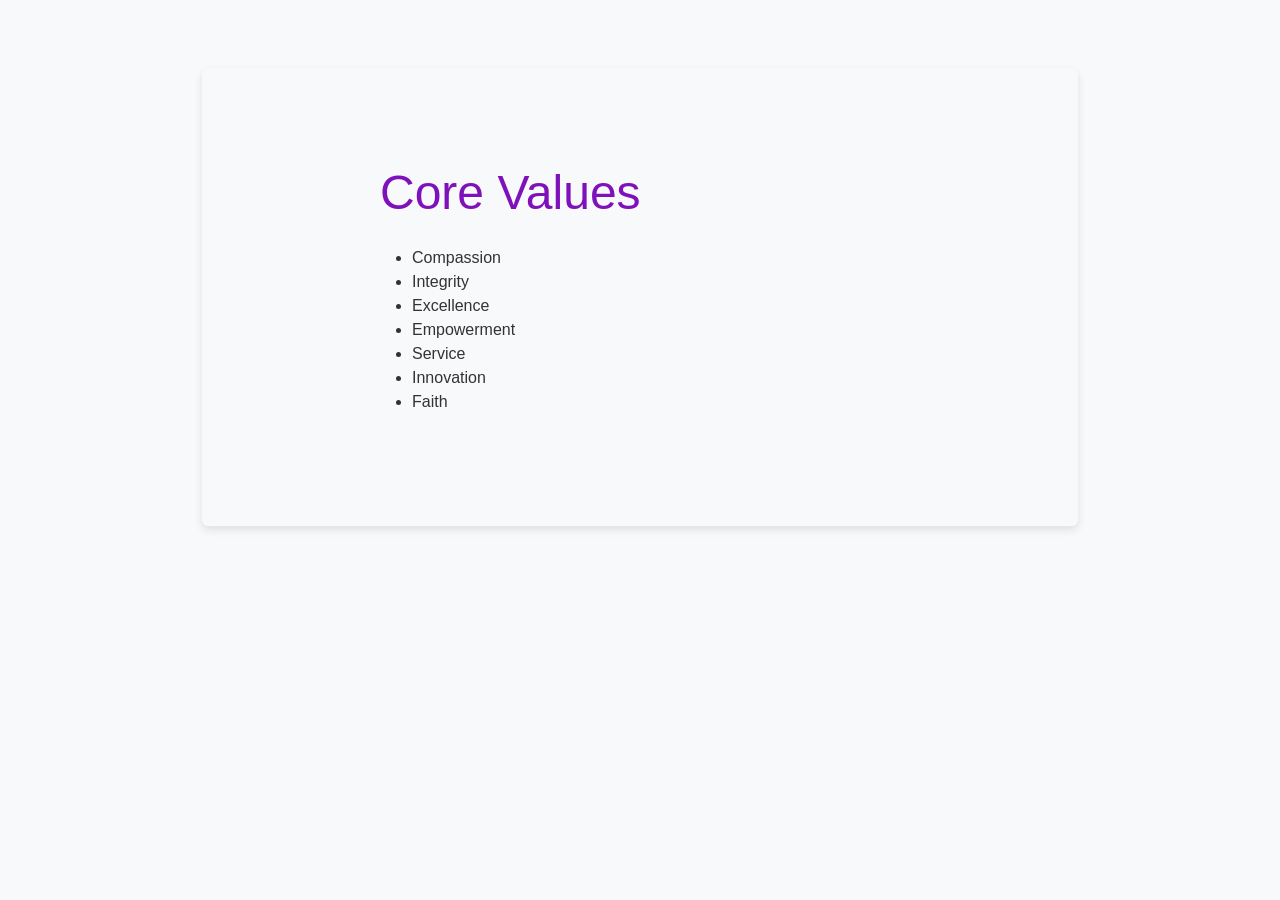
<file: core_values.html>
<!DOCTYPE html>
<html lang="en">
<head>
    <meta charset="UTF-8">
    <meta name="viewport" content="width=device-width, initial-scale=1.0">
    <title>Our Core Values</title>
    <link href="https://cdn.jsdelivr.net/npm/bootstrap@5.3.3/dist/css/bootstrap.min.css" rel="stylesheet" integrity="sha384-QWTKZyjpPEjISv5WaRU9OFeRpok6YctnYmDr5pNlyT2bRjXh0JMhjY6hW+ALEwIH" crossorigin="anonymous">
    <script src="https://cdn.jsdelivr.net/npm/bootstrap@5.3.3/dist/js/bootstrap.bundle.min.js" integrity="sha384-YvpcrYf0tY3lHB60NNkmXc5s9fDVZLESaAA55NDzOxhy9GkcIdslK1eN7N6jIeHz" crossorigin="anonymous"></script>

    <style>
        /* Base Styles */
        body {
            background-color: #f8f9fa;
            font-family: 'Arial', sans-serif;
            color: #333;
            padding: 20px;
        }

        /* Title Styles */
        .display-5 {
            color: #2C3E50;
            font-weight: 600;
        }

        /* Card/Content Box Styles */
        .bg-body-tertiary {
            background-color: #ffffff;
            box-shadow: 0 4px 8px rgba(0, 0, 0, 0.1);
            border-radius: 15px;
            padding: 40px;
        }

        /* Paragraph Styling */
        .fs-5 {
            font-size: 1.25rem;
            line-height: 1.6;
            color: #555;
        }

        /* Responsive Adjustments */
        @media (max-width: 768px) {
            .display-5 {
                font-size: 2rem;
            }

            .fs-5 {
                font-size: 1.1rem;
            }
        }

        /* Spacing Adjustments */
        .container {
            max-width: 900px;
        }

    </style>
</head>

<body>
    <div class="container my-5">
        <div class="bg-body-tertiary p-5 rounded">
            <div class="col-sm-8 py-5 mx-auto text-left">
                <h1 style="color: #7f11bb ;" class="display-5 fw-normal">Core Values</h1>
                <p class="fs-5 mt-4">
                    <ul>
                    <li>Compassion</li>
                    <li>Integrity</li>
                    <li>Excellence</li>
                    <li>Empowerment</li>
                    <li>Service</li>
                    <li>Innovation</li>
                    <li>Faith</li>
                    </ul>

                </p>
            </div>
        </div>
    </div>
</body>
</html>
</file>
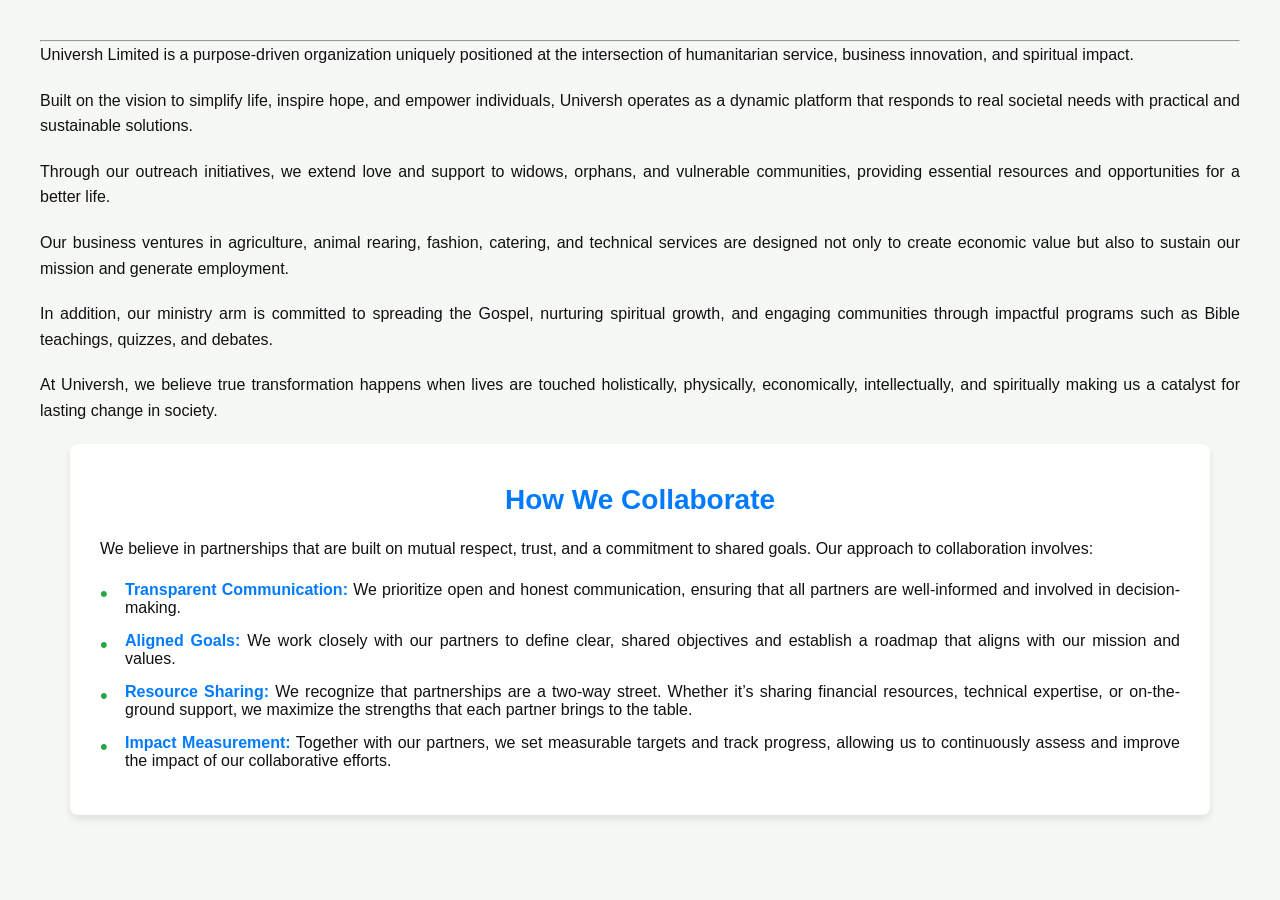
<file: discover.html>
<!DOCTYPE html>
<html lang="en">
<head>
    <meta charset="UTF-8">
    <meta name="viewport" content="width=device-width, initial-scale=1.0">
    <link rel="stylesheet" href="./style.css"/>
    <title>Discover More</title>
    <link rel="preconnect" href="https://fonts.googleapis.com">
    <link rel="preconnect" href="https://fonts.gstatic.com" crossorigin>
    <link href="https://fonts.googleapis.com/css2?family=Anton&family=Arima:wght@100..700&family=Bebas+Neue&family=Bodoni+Moda:ital,opsz,wght@0,6..96,400..900;1,6..96,400..900&family=Edu+AU+VIC+WA+NT+Dots:wght@400..700&family=Lobster&family=Londrina+Sketch&family=Lora:ital,wght@0,400..700;1,400..700&family=Pacifico&family=Playfair+Display:ital,wght@0,400..900;1,400..900&family=Playwrite+GB+S:ital,wght@0,100..400;1,100..400&family=Prociono&display=swap" rel="stylesheet">
</head>
<style>
    div img {
       float: left; 
       border-radius: 50%;
       margin: 10px;
    }

    hr {
        clear: both;
    }

    body {
        text-align: justify;
        padding: 40px;
    }
    
    .about-founder {
        text-align: center;
    }


    .container {
      width: 95%;
      margin: 0 auto;
      padding: 30px;
      background-color: #ffffff; /* White background for content area */
      border-radius: 8px;
      box-shadow: 0 4px 8px rgba(0, 0, 0, 0.1); /* Subtle shadow for depth */
    }

    h2.partnership {
      text-align: center;
      font-size: 28px;
      color: #007BFF; /* Blue color for the heading */
      margin-bottom: 20px;
    }

    p {
      font-size: 16px;
      line-height: 1.6;
      margin-bottom: 20px;
    }

    ul {
      list-style-type: none; /* Remove default bullet points */
      padding: 0;
    }

    li {
      margin-bottom: 15px;
      padding-left: 25px; /* Indentation for list items */
      position: relative;
    }

    li::before {
      content: '\2022'; /* Custom bullet point */
      color: #28a745; /* Green color for bullets */
      position: absolute;
      left: 0;
      font-size: 22px;
    }

    .collab {
      color: #007BFF; /* Blue color for the bold text */
      font-weight: bold;
    }

    /* Hover effect for the collab class */
    .collab:hover {
      color: #28a745; /* Change color to green when hovered */
      cursor: pointer;
    }

    /* Add some spacing and padding for overall page */
    .container {
      padding-top: 40px;
    }

</style>
<body>


    <center>
        <div class="content">
    </center>
    </div>

    <hr>

    <div>
        
    <p>Universh Limited is a purpose-driven organization uniquely positioned at the intersection of humanitarian service, business innovation, and spiritual impact.</p>
    <p>Built on the vision to simplify life, inspire hope, and empower individuals, Universh operates as a dynamic platform that responds to real societal needs with practical and sustainable solutions.</p>
    <p>Through our outreach initiatives, we extend love and support to widows, orphans, and vulnerable communities, providing essential resources and opportunities for a better life.</p>
    <p>Our business ventures in agriculture, animal rearing, fashion, catering, and technical services are designed not only to create economic value but also to sustain our mission and generate employment.</p>
    <p>In addition, our ministry arm is committed to spreading the Gospel, nurturing spiritual growth, and engaging communities through impactful programs such as Bible teachings, quizzes, and debates.</p>
    <p>At Universh, we believe true transformation happens when lives are touched holistically, physically, economically, intellectually, and spiritually making us a catalyst for lasting change in society.</p>
    </div>

      <div class="container">
    <h2 class="partnership">How We Collaborate</h2>

    <p>
      We believe in partnerships that are built on mutual respect, trust, and a commitment to shared goals. Our approach to collaboration involves:
    </p>

    <ul>
      <li><b class="collab">Transparent Communication:</b>  We prioritize open and honest communication, ensuring that all partners are well-informed and involved in decision-making.</li>
      <li><b class="collab">Aligned Goals:</b> We work closely with our partners to define clear, shared objectives and establish a roadmap that aligns with our mission and values.</li>
      <li><b class="collab">Resource Sharing:</b> We recognize that partnerships are a two-way street. Whether it’s sharing financial resources, technical expertise, or on-the-ground support, we maximize the strengths that each partner brings to the table.</li>
      <li><b class="collab">Impact Measurement:</b> Together with our partners, we set measurable targets and track progress, allowing us to continuously assess and improve the impact of our collaborative efforts.</li>
    </ul>
  </div>


</body>
</file>
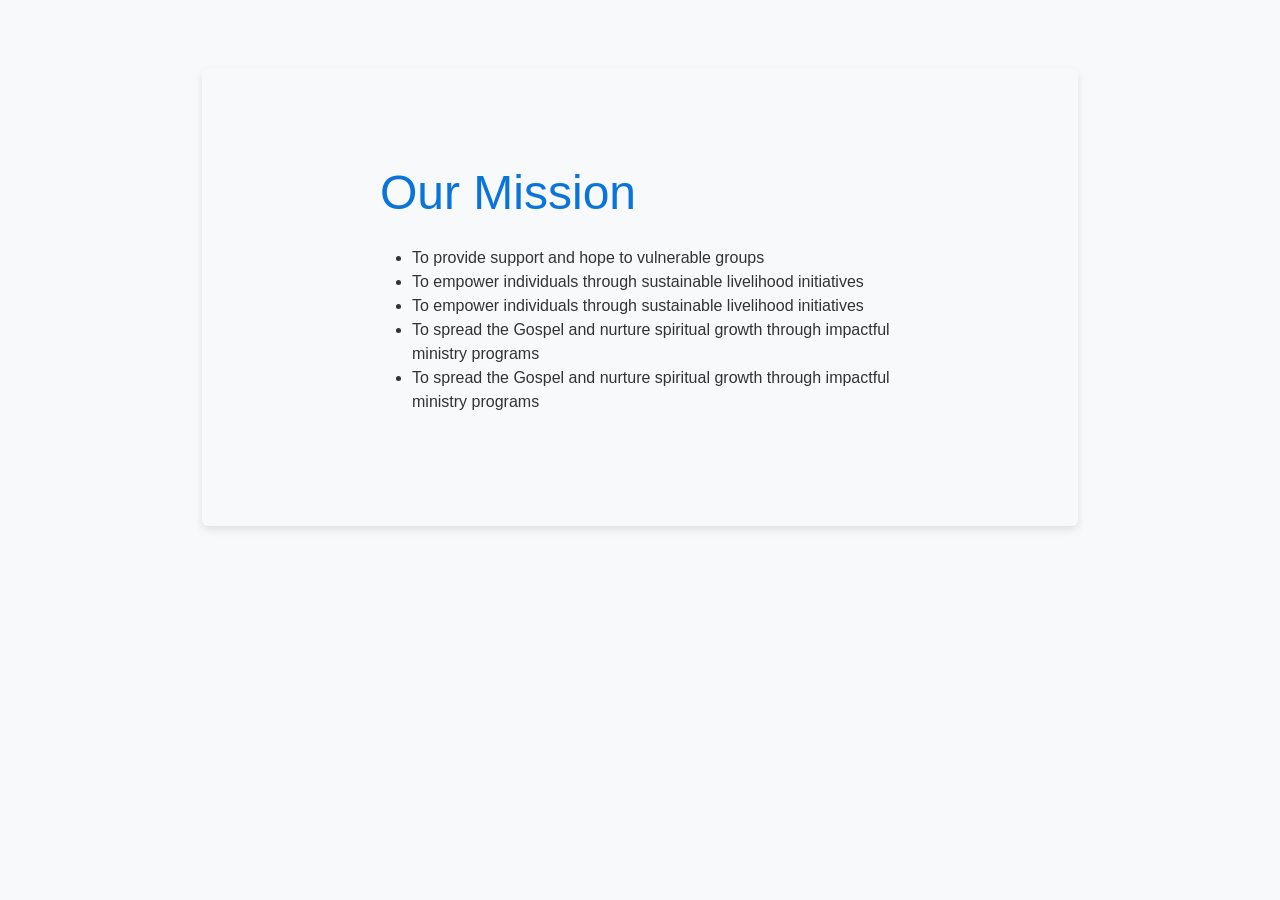
<file: mission.html>
<!DOCTYPE html>
<html lang="en">
<head>
    <meta charset="UTF-8">
    <meta name="viewport" content="width=device-width, initial-scale=1.0">
    <title>Our Mission</title>
    <link href="https://cdn.jsdelivr.net/npm/bootstrap@5.3.3/dist/css/bootstrap.min.css" rel="stylesheet" integrity="sha384-QWTKZyjpPEjISv5WaRU9OFeRpok6YctnYmDr5pNlyT2bRjXh0JMhjY6hW+ALEwIH" crossorigin="anonymous">
    <script src="https://cdn.jsdelivr.net/npm/bootstrap@5.3.3/dist/js/bootstrap.bundle.min.js" integrity="sha384-YvpcrYf0tY3lHB60NNkmXc5s9fDVZLESaAA55NDzOxhy9GkcIdslK1eN7N6jIeHz" crossorigin="anonymous"></script>

    <style>
        /* Base Styles */
        body {
            background-color: #f8f9fa;
            font-family: 'Arial', sans-serif;
            color: #333;
            padding: 20px;
        }

        /* Title Styles */
        .display-5 {
            color: #2C3E50;
            font-weight: 600;
        }

        /* Card/Content Box Styles */
        .bg-body-tertiary {
            background-color: #ffffff;
            box-shadow: 0 4px 8px rgba(0, 0, 0, 0.1);
            border-radius: 15px;
            padding: 40px;
        }

        /* Paragraph Styling */
        .fs-5 {
            font-size: 1.25rem;
            line-height: 1.6;
            color: #555;
        }

        /* Responsive Adjustments */
        @media (max-width: 768px) {
            .display-5 {
                font-size: 2rem;
            }

            .fs-5 {
                font-size: 1.1rem;
            }
        }

        /* Spacing Adjustments */
        .container {
            max-width: 900px;
        }

    </style>
</head>

<body>
    <div class="container my-5">
        <div class="bg-body-tertiary p-5 rounded">
            <div class="col-sm-8 py-5 mx-auto text-left">
                <h1 style="color: #0A74DA ;" class="display-5 fw-normal">Our Mission</h1>
                <p class="fs-5 mt-4">
                    <ul>
                    <li>To provide support and hope to vulnerable groups</li>
                    <li>To empower individuals through sustainable livelihood initiatives</li>
                    <li>To empower individuals through sustainable livelihood initiatives</li>
                    <li>To spread the Gospel and nurture spiritual growth through impactful ministry programs</li>
                    <li>To spread the Gospel and nurture spiritual growth through impactful ministry programs</li>
                    </ul>

                </p>
            </div>
        </div>
    </div>
</body>
</html>
</file>
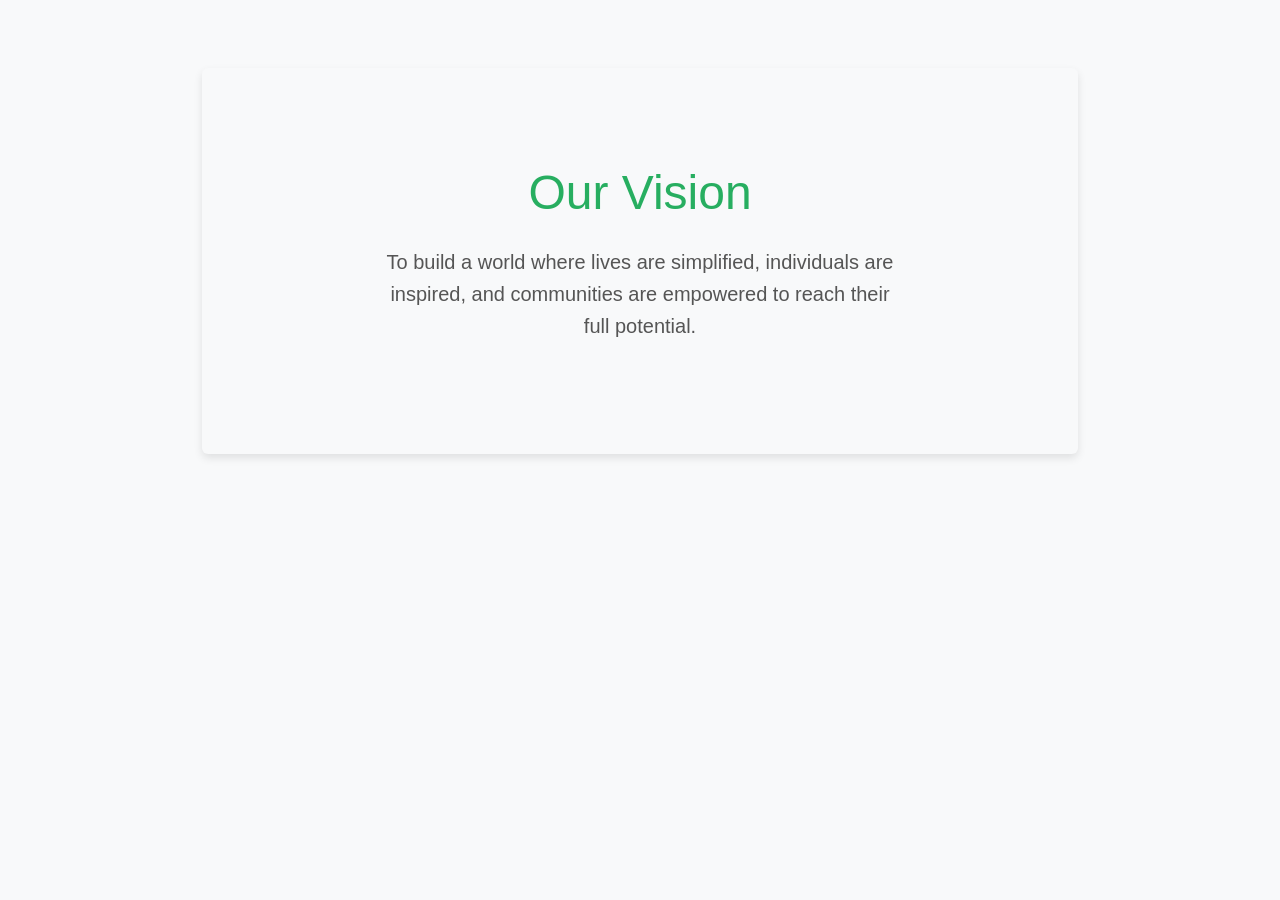
<file: vision.html>
<!DOCTYPE html>
<html lang="en">
<head>
    <meta charset="UTF-8">
    <meta name="viewport" content="width=device-width, initial-scale=1.0">
    <title>Our Vision</title>
    <link href="https://cdn.jsdelivr.net/npm/bootstrap@5.3.3/dist/css/bootstrap.min.css" rel="stylesheet" integrity="sha384-QWTKZyjpPEjISv5WaRU9OFeRpok6YctnYmDr5pNlyT2bRjXh0JMhjY6hW+ALEwIH" crossorigin="anonymous">
    <script src="https://cdn.jsdelivr.net/npm/bootstrap@5.3.3/dist/js/bootstrap.bundle.min.js" integrity="sha384-YvpcrYf0tY3lHB60NNkmXc5s9fDVZLESaAA55NDzOxhy9GkcIdslK1eN7N6jIeHz" crossorigin="anonymous"></script>

    <style>
        /* Base Styles */
        body {
            background-color: #f8f9fa;
            font-family: 'Arial', sans-serif;
            color: #333;
            padding: 20px;
        }

        /* Title Styles */
        .display-5 {
            color: #27AE60;
            font-weight: 600;
        }

        /* Card/Content Box Styles */
        .bg-body-tertiary {
            background-color: #ffffff;
            box-shadow: 0 4px 8px rgba(0, 0, 0, 0.1);
            border-radius: 15px;
            padding: 40px;
        }

        /* Paragraph Styling */
        .fs-5 {
            font-size: 1.25rem;
            line-height: 1.6;
            color: #555;
        }

        /* Responsive Adjustments */
        @media (max-width: 768px) {
            .display-5 {
                font-size: 2rem;
            }

            .fs-5 {
                font-size: 1.1rem;
            }
        }

        /* Spacing Adjustments */
        .container {
            max-width: 900px;
        }
    </style>
</head>

<body>
    <div class="container my-5">
        <div class="bg-body-tertiary p-5 rounded">
            <div class="col-sm-8 py-5 mx-auto text-center">
                <h1 class="display-5 fw-normal">Our Vision</h1>
                <p class="fs-5 mt-4">To build a world where lives are simplified, individuals are inspired, and communities are empowered to reach their full potential.</p>
            </div>
        </div>
    </div>
</body>
</html>
</file>
<file: style.css>
* {
    margin: 0;
    padding: 0;
    box-sizing: border-box;
    font-family: Arial, Helvetica, sans-serif;
}

body {
    background: #f6f8f6;
    color: #111;
}

/* HEADER */
.header {
    position: fixed;
    width: 100%;
    background: #0b5d1e;
    color: #fff;
    display: flex;
    justify-content: space-between;
    padding: 15px 60px;
    align-items: center;
    z-index: 1000;
}

.header nav a {
    color: #ffd700;
    margin-left: 25px;
    text-decoration: none;
    font-weight: bold;
}

.logo {
    font-size: 22px;
    font-weight: bold;
}

/* HERO */
.hero {
    height: 50vh;
    background: linear-gradient(-45deg, #d6e13b, #3e57e3, #6c6332, #b794ef);
    background-size: 400% 400%;
    animation: gradientMove 14s ease infinite;
    position: relative;
    display: flex;
    align-items: center;
    justify-content: center;
}

@keyframes gradientMove {
    0% { background-position: 0% 50%; }
    50% { background-position: 100% 50%; }
    100% { background-position: 0% 50%; }
}

.hero-overlay {
    position: absolute;
    inset: 0;
    background: rgba(0,0,0,0.45);
}

.hero-content {
    position: relative;
    color: white;
    text-align: center;
    max-width: 850px;
}

.hero h1 {
    font-size: 40px;
    margin-bottom: 15px;
}

.hero button {
    padding: 12px 28px;
    border: none;
    background: #ffd700;
    color: #000;
    font-weight: bold;
    margin-top: 25px;
    cursor: pointer;
}

/* SECTIONS */
.section {
    padding: 50px 30px;
    text-align: center;
}

.section h2 {
    margin-bottom: 25px;
    color: #0b5d1e;
}

.section.dark {
    background: #eef3ee;
}

/* CARDS */
.cards {
    display: flex;
    justify-content: center;
    gap: 30px;
    flex-wrap: wrap;
}

.card {
    background: #fff;
    padding: 30px;
    width: 290px;
    border-radius: 14px;
    box-shadow: 0 12px 28px rgba(0,0,0,0.12);
}

/* ICON */
.icon-circle {
    width: 60px;
    height: 60px;
    margin: 0 auto 18px;
    border-radius: 50%;
    background: linear-gradient(45deg, #0b5d1e, #ffd700);
    animation: pulse 2.5s infinite;
}

@keyframes pulse {
    0% { transform: scale(1); }
    50% { transform: scale(1.2); }
    100% { transform: scale(1); }
}

/* FLOAT */
.floating {
    animation: float 4.5s ease-in-out infinite;
}

.delay { animation-delay: 1s; }
.delay2 { animation-delay: 2s; }

@keyframes float {
    0% { transform: translateY(0); }
    50% { transform: translateY(-18px); }
    100% { transform: translateY(0); }
}

/* FOOTER */
footer {
    background: #0b5d1e;
    color: #ffd700;
    text-align: center;
    padding: 10px;
}
/* HEADER BRAND */
.brand {
    display: flex;
    align-items: center;
    gap: 10px;
}

.brand img {
    height: 45px;
}

.brand span {
    font-size: 18px;
    font-weight: bold;
    color: #ffd700;
}

/* HERO LOGO */
.hero-logo {
    width: 70px;
    margin-bottom: 20px;
    animation: fadeIn 2s ease;
}

@keyframes fadeIn {
    from { opacity: 0; transform: scale(0.9); }
    to { opacity: 1; transform: scale(1); }
}

.contact-button {
  animation: colorCycle 6s infinite;
  color: white;
  border: none;
}

.contact-button {
  animation: colorCycle 6s linear infinite !important;
  color: white !important;
  border: none;

  /* ✅ Increase height */
  padding: 14px 20px;   /* was smaller before */

  /* ✅ Smooth interaction */
  transition: all 0.3s ease;
}

/* Different timing for each button */
.btn-vision {
  animation-delay: 0s !important;
}

.btn-mission {
  animation-delay: 1s !important;
}

.btn-values {
  animation-delay: 2s !important;
}

@keyframes colorCycle {
  0% { background-color: rgb(238, 130, 238); }
  25% { background-color: rgb(0, 128, 0); }
  50% { background-color: rgb(181, 181, 40); }
  75% { background-color: rgb(90, 125, 154); }
  100% { background-color: #ED9121; }
}

/* ✨ Hover Glow Effect */
.contact-button:hover {
  transform: translateY(-4px) scale(1.05);
  box-shadow: 0 0 15px rgba(255,255,255,0.6),
              0 0 30px rgba(255,255,255,0.4);
}

} .contact-button {
      color: white;
      border: none;
      padding: 10px 20px;
      font-size: 16px;
      border-radius: 5px;
      cursor: pointer;
      animation: colorCycle 12s infinite; /* 6 seconds cycle, 3 steps */
    }

      .footer-section {
    margin-bottom: 10px;
  }

  .footer-section h3 {
    margin-bottom: 10px;
    font-size: 1.2em;
  }

  .footer-section p {
    margin: 5px 0; /* Reduces spacing between lines */
    line-height: 1.2; /* Adjusts line spacing */
  }
</file>
